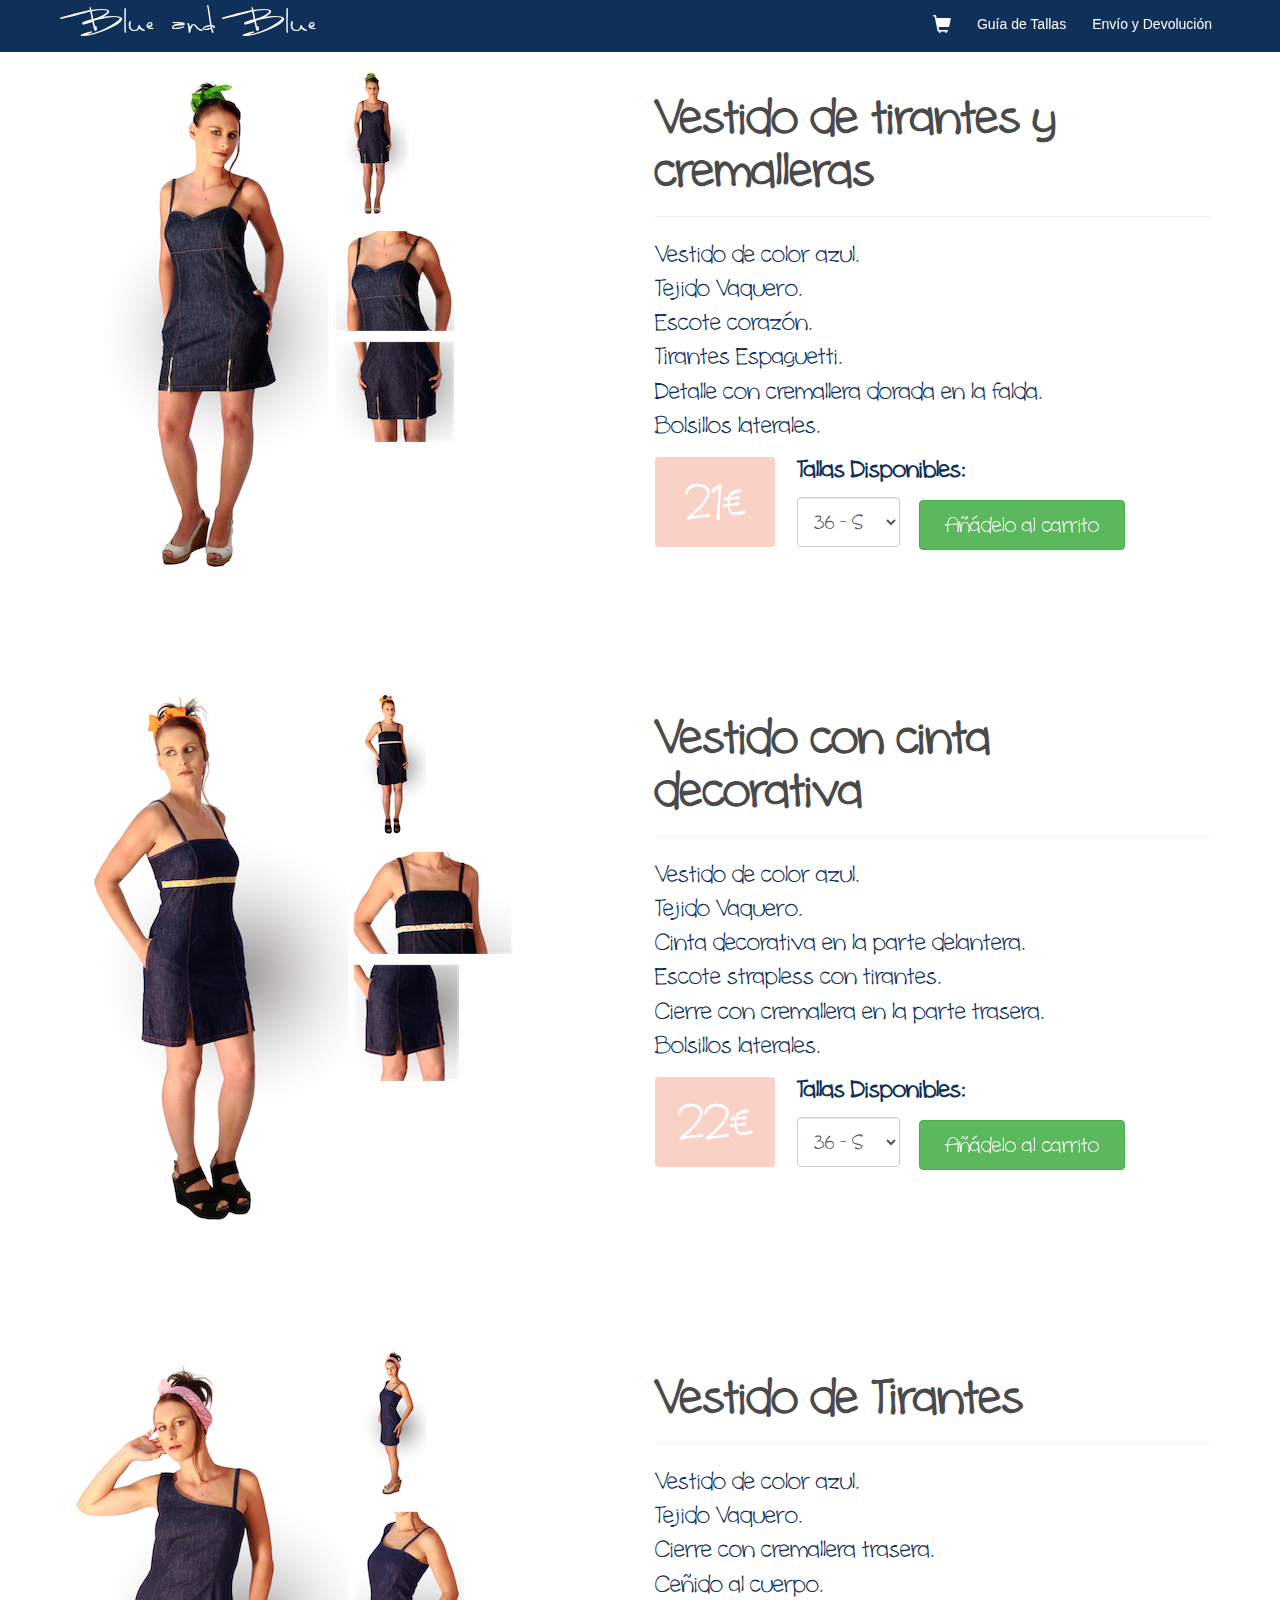
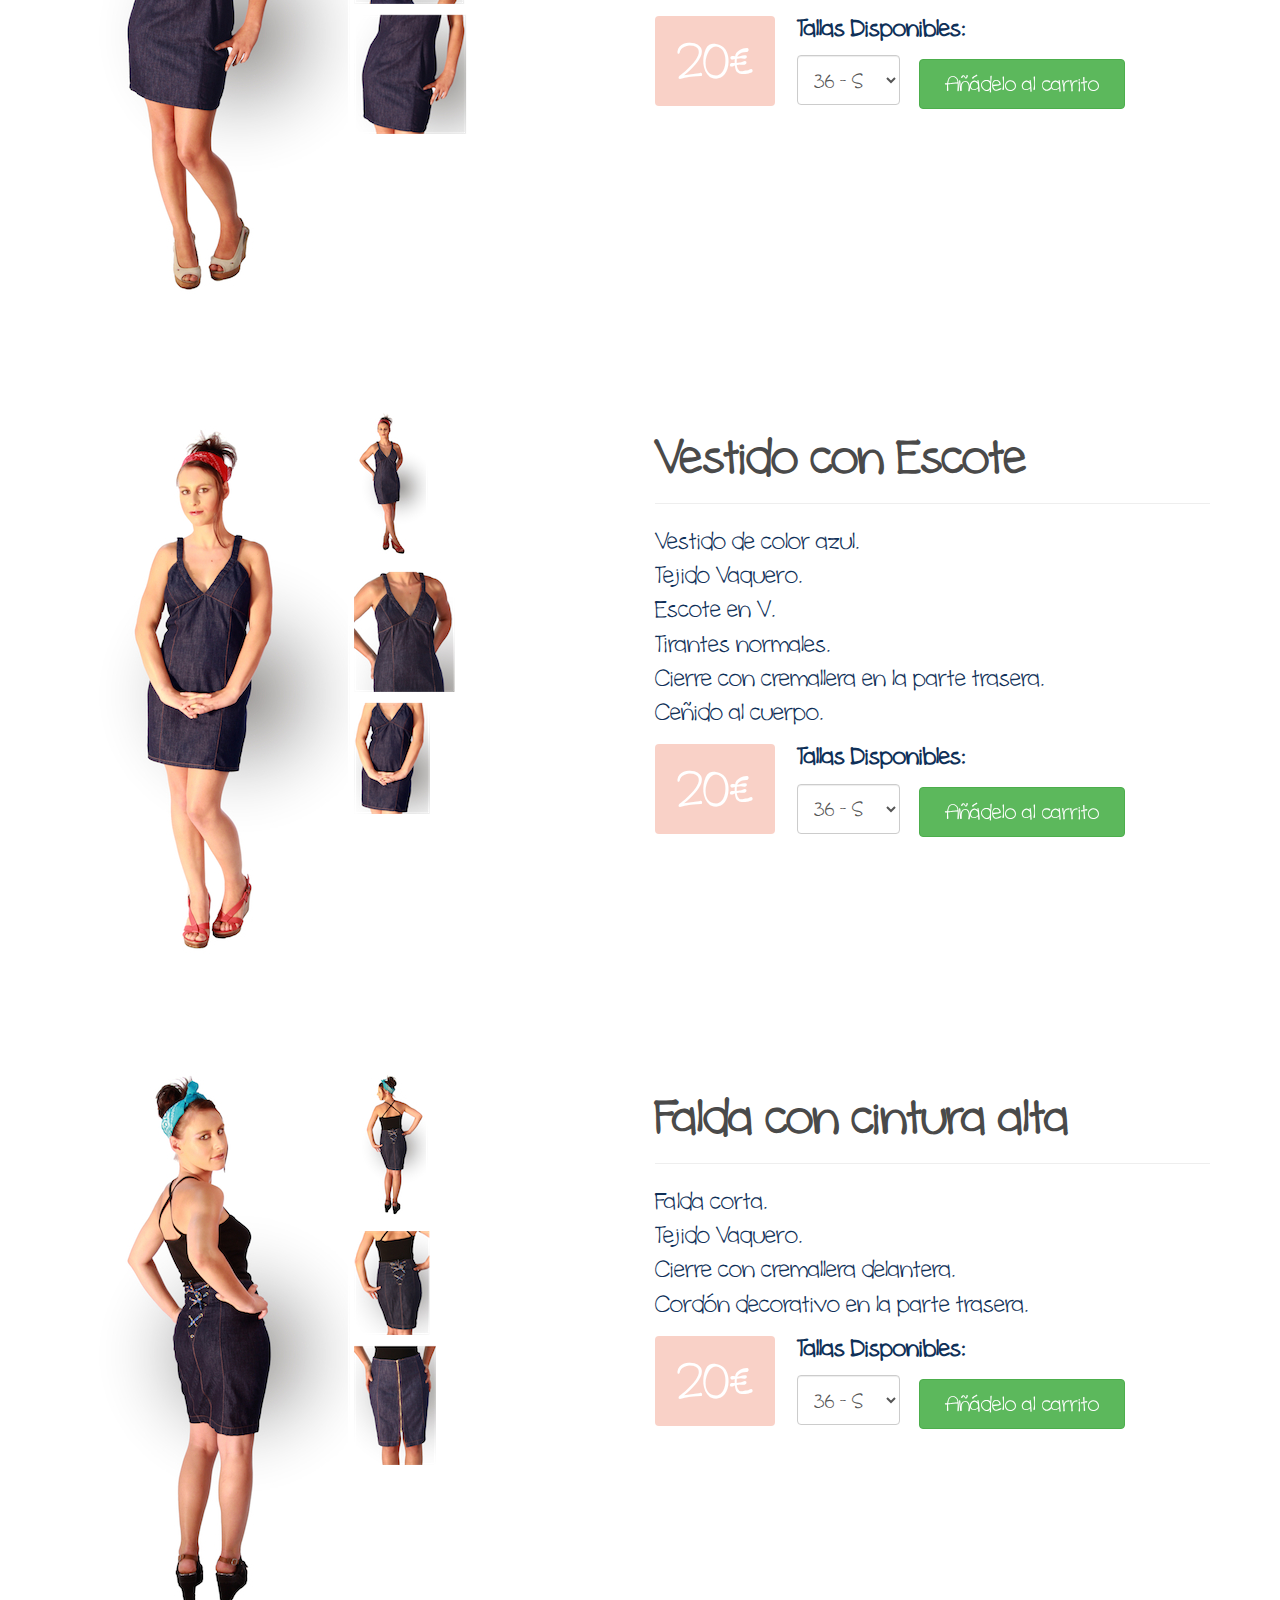
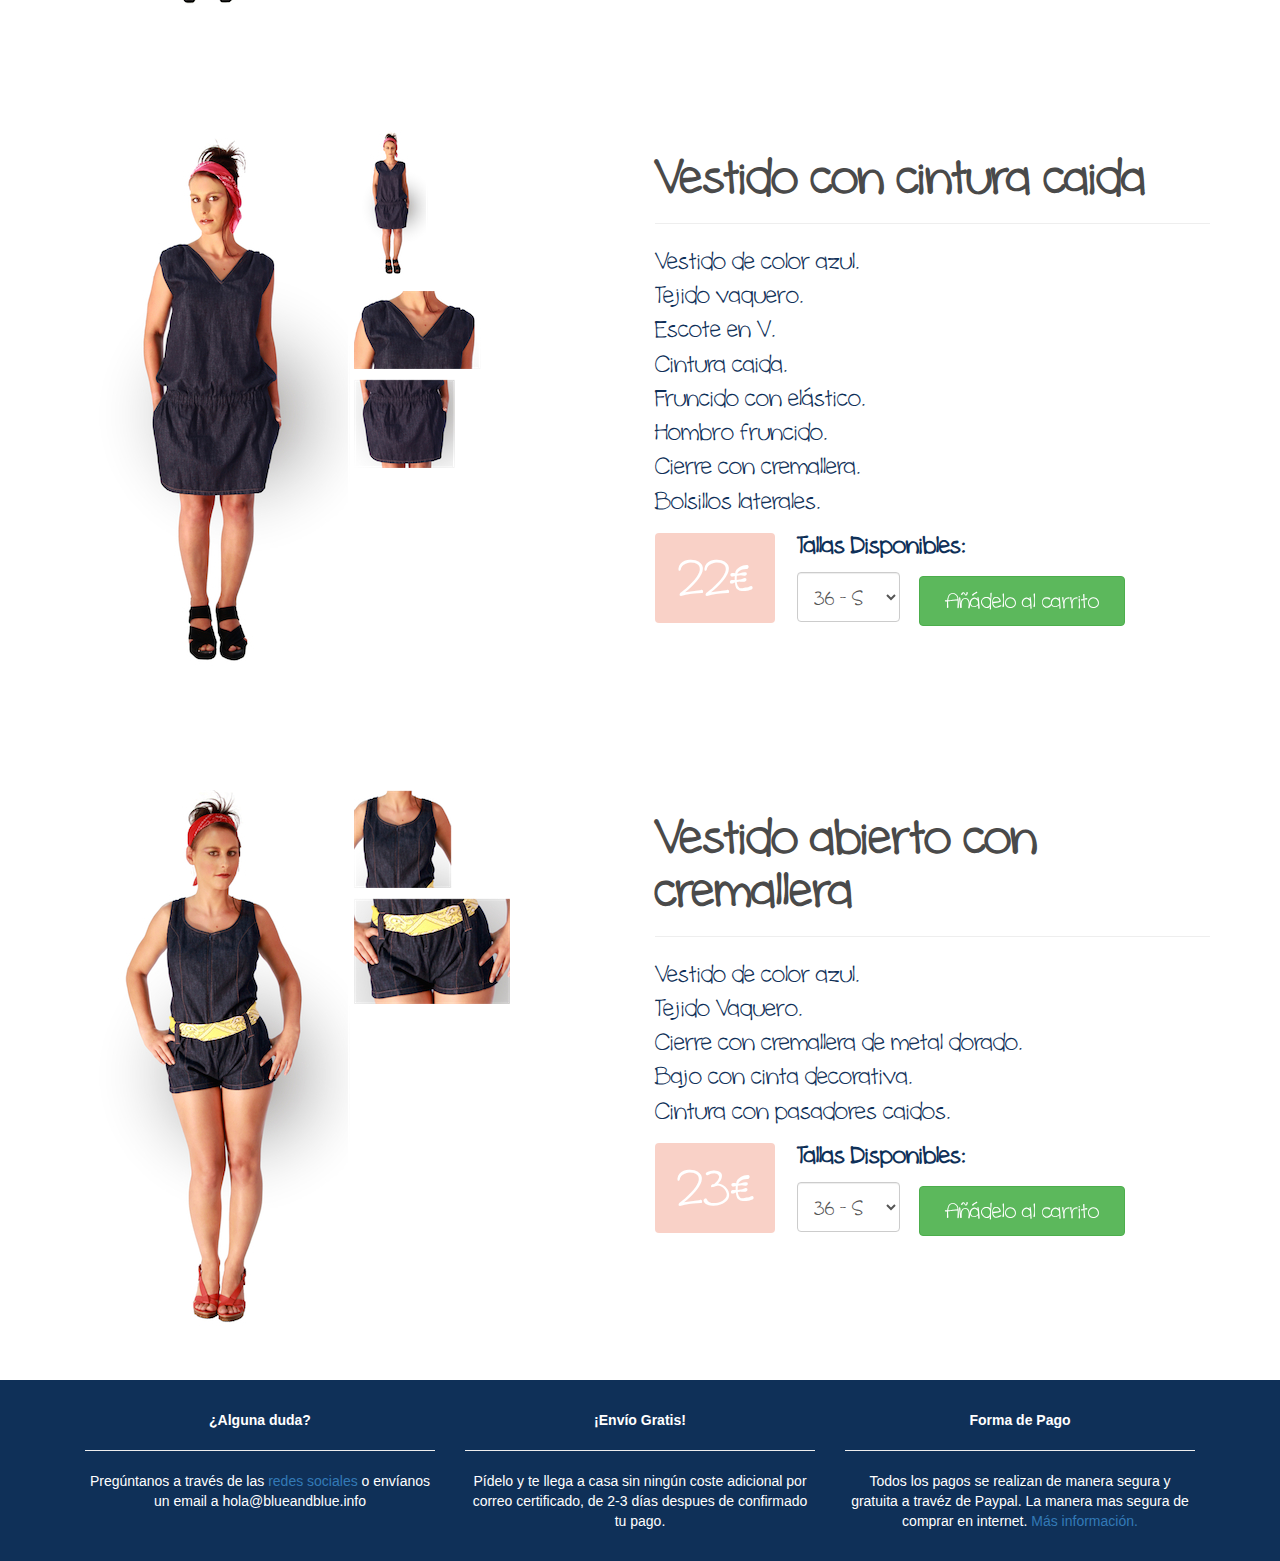
<file: store.html>
<!DOCTYPE html>
<html lang="es">
    <head>
        <meta charset="utf-8">
        <meta http-equiv="X-UA-Compatible" content="IE=edge">
        <meta name="viewport" content="width=device-width, initial-scale=1">
        <meta name="description" content="Blue and Blue es un tienda online y nos dedicamos al diseño y fabricación de ropa para mujer.">
        <meta name="keywords" content="blue, shop, jeans, gratis, moda, ropa, tienda" />
        <meta name="author" content="Javier Betancourth">

        <link rel="shortcut icon" href="assets/ico/favicon.ico">

        <title>Tienda B&amp;B</title>

        <!-- Bootstrap Core CSS -->
        <link href="https://netdna.bootstrapcdn.com/bootstrap/3.0.3/css/bootstrap.min.css" rel="stylesheet" type="text/css">
        <!-- Fonts -->
        <link href="https://maxcdn.bootstrapcdn.com/font-awesome/4.1.0/css/font-awesome.min.css" rel="stylesheet">

        <!-- Custom styles for this template -->
        <link href="assets/css/baguetteBox.min.css" rel="stylesheet">
        <link href="assets/css/store.css" rel="stylesheet">

    </head>
    <body>

        <nav class="navbar navbar-default navbar-fixed-top" role="navigation">
            <div class="container">
                <!-- Brand and toggle get grouped for better mobile display -->
                <div class="navbar-header">
                    <button type="button" class="navbar-toggle" data-toggle="collapse" data-target="#navigation">
                        <i class="fa fa-bars"></i>
                    </button>
                    <a class="navbar-brand" href="http://blueandblue.info"><span>Blue and Blue</span></a>
                </div>

                <!-- Collect the nav links, forms, and other content for toggling -->
                <div class="collapse navbar-collapse" id="navigation">
                    <ul class="nav navbar-nav navbar-right">
                        <li>
                            <form action="https://www.paypal.com/cgi-bin/webscr" method="post">
                                <fieldset>
                                    <input type="hidden" name="business" value="payment@blueandblue.info">
                                    <input type="hidden" name="cmd" value="_cart">
                                    <input type="hidden" name="display" value="1">
                                    <button type="submit" name="submit" value="Carrito" class="btn btn-link cart"><span class="glyphicon glyphicon-shopping-cart"></span></button>
                                </fieldset>
                            </form>
                        </li>
                        <li>
                            <button type="button" class="btn btn-link" data-toggle="modal" data-target="#tallas">Guía de Tallas</button>
                        </li>
                        <li>
                            <button type="button" class="btn btn-link" data-toggle="modal" data-target="#envio">Envío y Devolución</button>
                        </li>
                    </ul>
                </div>
            </div>
        </nav>

    <section id="item1">
        <div class="container">
            <div class="row centered">
                <div class="gallery col-lg-6">
                    <div class="side-pics">
                        <a href="assets/img/productos/m1/m1_ref001.jpg" data-caption="Vestido de tirantes y cremalleras"><img src="assets/img/productos/m1/thumbs/m1_ref001.jpg"></a>
                    </div>
                    <div class="side-pics">
                        <a href="assets/img/productos/m1/m1_ref002.jpg" data-caption="Vestido de tirantes y cremalleras"><img src="assets/img/productos/m1/thumbs/m1_ref002.jpg"></a>
                        <a href="assets/img/productos/m1/m1_ref003.jpg" data-caption="Vestido de tirantes y cremalleras"><img src="assets/img/productos/m1/thumbs/m1_ref003.jpg"></a>
                        <a href="assets/img/productos/m1/m1_ref004.jpg" data-caption="Vestido de tirantes y cremalleras"><img src="assets/img/productos/m1/thumbs/m1_ref004.jpg"></a>
                    </div>
                </div>
                <div class="col-lg-6 og-details">
                    <h3>Vestido de tirantes y cremalleras</h3>
                    <hr/>
                    <p>Vestido de color azul.</br>Tejido Vaquero.</br>Escote corazón.</br>Tirantes Espaguetti.</br>Detalle con cremallera dorada en la falda.</br>Bolsillos laterales.</p>
                    <p class="price pulse">21€</p>
                    <form target="paypal" action="https://www.paypal.com/cgi-bin/webscr" method="post" class="payment">
                        <fieldset>
                            <input type="hidden" name="cmd" value="_cart">
                            <input type="hidden" name="add" value="1">
                            <input type="hidden" name="business" value="payment@blueandblue.info">
                            <input type="hidden" name="item_name" value="Vestido de tirantes y cremalleras">
                            <input type="hidden" name="quantity" value="1">
                            <input type="hidden" name="currency_code" value="EUR">
                            <input type="hidden" name="return" value="http://blueandblue.info">
                            <input type="hidden" name="cancel_return" value="http://blueandblue.info">
                            <p><b>Tallas Disponibles:</b></p>
                            <select name="os0" class="form-control">
                                    <option value="36 - S"> 36 - S </option>
                                    <option value="38 - M"> 38 - M </option>
                                    <option value="40 - L"> 40 - L </option>
                                    <option value="42 - XL"> 42 - XL </option>
                            </select>
                            <input type="hidden" name="on0" value="Talla">
                            <input type="hidden" name="option_select0" value="36 - S">
                            <input type="hidden" name="option_amount0" value="21">
                            <input type="hidden" name="option_select1" value="38 - M">
                            <input type="hidden" name="option_amount1" value="21">
                            <input type="hidden" name="option_select2" value="40 - L">
                            <input type="hidden" name="option_amount2" value="21">
                            <input type="hidden" name="option_select3" value="42 - XL">
                            <input type="hidden" name="option_amount3" value="21">
                            <input type="submit" name="submit" value="Añádelo al carrito" class="btn btn-success wobble-vertical">
                        </fieldset>
                    </form>
                </div>
            </div>
        </div>
    </section>

    <section id="item2">
        <div class="container">
            <div class="row centered">
                <div class="gallery col-lg-6">
                    <div class="side-pics">
                        <a href="assets/img/productos/m2/m2_ref001.jpg" data-caption="Vestido con cinta decorativa"><img src="assets/img/productos/m2/thumbs/m2_ref001.jpg"></a>
                    </div>
                    <div class="side-pics">
                        <a href="assets/img/productos/m2/m2_ref002.jpg" data-caption="Vestido con cinta decorativa"><img src="assets/img/productos/m2/thumbs/m2_ref002.jpg"></a>
                        <a href="assets/img/productos/m2/m2_ref003.jpg" data-caption="Vestido con cinta decorativa"><img src="assets/img/productos/m2/thumbs/m2_ref003.jpg"></a>
                        <a href="assets/img/productos/m2/m2_ref004.jpg" data-caption="Vestido con cinta decorativa"><img src="assets/img/productos/m2/thumbs/m2_ref004.jpg"></a>
                    </div>
                </div>
                <div class="col-lg-6 og-details">
                    <h3>Vestido con cinta decorativa</h3>
                    <hr/>
                    <p>Vestido de color azul.</br>Tejido Vaquero.</br>Cinta decorativa en la parte delantera.</br>Escote strapless con tirantes.</br>Cierre con cremallera en la parte trasera.</br>Bolsillos laterales.</p>
                    <p class="price pulse">22€</p>
                    <form target="paypal" action="https://www.paypal.com/cgi-bin/webscr" method="post" class="payment">
                        <fieldset>
                            <input type="hidden" name="cmd" value="_cart">
                            <input type="hidden" name="add" value="1">
                            <input type="hidden" name="business" value="payment@blueandblue.info">
                            <input type="hidden" name="item_name" value="Vestido con cinta decorativa">
                            <input type="hidden" name="quantity" value="1">
                            <input type="hidden" name="currency_code" value="EUR">
                            <input type="hidden" name="return" value="http://blueandblue.info">
                            <input type="hidden" name="cancel_return" value="http://blueandblue.info">
                            <p><b>Tallas Disponibles:</b></p>
                            <select name="os0" class="form-control">
                                    <option value="36 - S"> 36 - S </option>
                                    <option value="38 - M"> 38 - M </option>
                                    <option value="40 - L"> 40 - L </option>
                                    <option value="42 - XL"> 42 - XL </option>
                            </select>
                            <input type="hidden" name="on0" value="Talla">
                            <input type="hidden" name="option_select0" value="36 - S">
                            <input type="hidden" name="option_amount0" value="22">
                            <input type="hidden" name="option_select1" value="38 - M">
                            <input type="hidden" name="option_amount1" value="22">
                            <input type="hidden" name="option_select2" value="40 - L">
                            <input type="hidden" name="option_amount2" value="22">
                            <input type="hidden" name="option_select3" value="42 - XL">
                            <input type="hidden" name="option_amount3" value="22">
                            <input type="submit" name="submit" value="Añádelo al carrito" class="btn btn-success wobble-vertical">
                        </fieldset>
                    </form>
                </div>
            </div>
        </div>
    </section>

    <section id="item3">
        <div class="container">
            <div class="row centered">
                <div class="gallery col-lg-6">
                    <div class="side-pics">
                        <a href="assets/img/productos/m3/m3_ref001.jpg" data-caption="Vestido de Tirantes"><img src="assets/img/productos/m3/thumbs/m3_ref001.jpg"></a>
                    </div>
                    <div class="side-pics">
                        <a href="assets/img/productos/m3/m3_ref002.jpg" data-caption="Vestido de Tirantes"><img src="assets/img/productos/m3/thumbs/m3_ref002.jpg"></a>
                        <a href="assets/img/productos/m3/m3_ref003.jpg" data-caption="Vestido de Tirantes"><img src="assets/img/productos/m3/thumbs/m3_ref003.jpg"></a>
                        <a href="assets/img/productos/m3/m3_ref004.jpg" data-caption="Vestido de Tirantes"><img src="assets/img/productos/m3/thumbs/m3_ref004.jpg"></a>
                    </div>
                </div>
                <div class="col-lg-6 og-details">
                    <h3>Vestido de Tirantes</h3>
                    <hr/>
                    <p>Vestido de color azul.</br>Tejido Vaquero.</br>Cierre con cremallera trasera.</br>Ceñido al cuerpo.</p>
                    <p class="price pulse">20€</p>
                    <form target="paypal" action="https://www.paypal.com/cgi-bin/webscr" method="post" class="payment">
                        <fieldset>
                            <input type="hidden" name="cmd" value="_cart">
                            <input type="hidden" name="add" value="1">
                            <input type="hidden" name="business" value="payment@blueandblue.info">
                            <input type="hidden" name="item_name" value="Vestido de Tirantes">
                            <input type="hidden" name="quantity" value="1">
                            <input type="hidden" name="currency_code" value="EUR">
                            <input type="hidden" name="return" value="http://blueandblue.info">
                            <input type="hidden" name="cancel_return" value="http://blueandblue.info">
                            <p><b>Tallas Disponibles:</b></p>
                            <select name="os0" class="form-control">
                                    <option value="36 - S"> 36 - S </option>
                                    <option value="38 - M"> 38 - M </option>
                                    <option value="40 - L"> 40 - L </option>
                                    <option value="42 - XL"> 42 - XL </option>
                            </select>
                            <input type="hidden" name="on0" value="Talla">
                            <input type="hidden" name="option_select0" value="36 - S">
                            <input type="hidden" name="option_amount0" value="20">
                            <input type="hidden" name="option_select1" value="38 - M">
                            <input type="hidden" name="option_amount1" value="20">
                            <input type="hidden" name="option_select2" value="40 - L">
                            <input type="hidden" name="option_amount2" value="20">
                            <input type="hidden" name="option_select3" value="42 - XL">
                            <input type="hidden" name="option_amount3" value="20">
                            <input type="submit" name="submit" value="Añádelo al carrito" class="btn btn-success wobble-vertical">
                        </fieldset>
                    </form>
                </div>
            </div>
        </div>
    </section>

    <section id="item4">
        <div class="container">
            <div class="row centered">
                <div class="gallery col-lg-6">
                    <div class="side-pics">
                        <a href="assets/img/productos/m4/m4_ref001.jpg" data-caption="Vestido con Escote"><img src="assets/img/productos/m4/thumbs/m4_ref001.jpg"></a>
                    </div>
                    <div class="side-pics">
                        <a href="assets/img/productos/m4/m4_ref002.jpg" data-caption="Vestido con Escote"><img src="assets/img/productos/m4/thumbs/m4_ref002.jpg"></a>
                        <a href="assets/img/productos/m4/m4_ref003.jpg" data-caption="Vestido con Escote"><img src="assets/img/productos/m4/thumbs/m4_ref003.jpg"></a>
                        <a href="assets/img/productos/m4/m4_ref004.jpg" data-caption="Vestido con Escote"><img src="assets/img/productos/m4/thumbs/m4_ref004.jpg"></a>
                    </div>
                </div>
                <div class="col-lg-6 og-details">
                    <h3>Vestido con Escote</h3>
                    <hr/>
                    <p>Vestido de color azul.</br>Tejido Vaquero.</br>Escote en V.</br>Tirantes normales.</br>Cierre con cremallera en la parte trasera.</br>Ceñido al cuerpo.</p>
                    <p class="price pulse">20€</p>
                    <form target="paypal" action="https://www.paypal.com/cgi-bin/webscr" method="post" class="payment">
                        <fieldset>
                            <input type="hidden" name="cmd" value="_cart">
                            <input type="hidden" name="add" value="1">
                            <input type="hidden" name="business" value="payment@blueandblue.info">
                            <input type="hidden" name="item_name" value="Vestido con Escote">
                            <input type="hidden" name="quantity" value="1">
                            <input type="hidden" name="currency_code" value="EUR">
                            <input type="hidden" name="return" value="http://blueandblue.info">
                            <input type="hidden" name="cancel_return" value="http://blueandblue.info">
                            <p><b>Tallas Disponibles:</b></p>
                            <select name="os0" class="form-control">
                                    <option value="36 - S"> 36 - S </option>
                                    <option value="38 - M"> 38 - M </option>
                                    <option value="40 - L"> 40 - L </option>
                                    <option value="42 - XL"> 42 - XL </option>
                            </select>
                            <input type="hidden" name="on0" value="Talla">
                            <input type="hidden" name="option_select0" value="36 - S">
                            <input type="hidden" name="option_amount0" value="20">
                            <input type="hidden" name="option_select1" value="38 - M">
                            <input type="hidden" name="option_amount1" value="20">
                            <input type="hidden" name="option_select2" value="40 - L">
                            <input type="hidden" name="option_amount2" value="20">
                            <input type="hidden" name="option_select3" value="42 - XL">
                            <input type="hidden" name="option_amount3" value="20">
                            <input type="submit" name="submit" value="Añádelo al carrito" class="btn btn-success wobble-vertical">
                        </fieldset>
                    </form>
                </div>
            </div>
        </div>
    </section>

    <section id="item5">
        <div class="container">
            <div class="row centered">
                <div class="gallery col-lg-6">
                    <div class="side-pics">
                        <a href="assets/img/productos/m5/m5_ref001.jpg" data-caption="Falda con cintura alta"><img src="assets/img/productos/m5/thumbs/m5_ref001.jpg"></a>
                    </div>
                    <div class="side-pics">
                        <a href="assets/img/productos/m5/m5_ref002.jpg" data-caption="Falda con cintura alta"><img src="assets/img/productos/m5/thumbs/m5_ref002.jpg"></a>
                        <a href="assets/img/productos/m5/m5_ref003.jpg" data-caption="Falda con cintura alta"><img src="assets/img/productos/m5/thumbs/m5_ref003.jpg"></a>
                        <a href="assets/img/productos/m5/m5_ref004.jpg" data-caption="Falda con cintura alta"><img src="assets/img/productos/m5/thumbs/m5_ref004.jpg"></a>
                    </div>
                </div>
                <div class="col-lg-6 og-details">
                    <h3>Falda con cintura alta</h3>
                    <hr/>
                    <p>Falda corta.</br>Tejido Vaquero.</br>Cierre con cremallera delantera.</br>Cordón decorativo en la parte trasera.</p>
                    <p class="price pulse">20€</p>
                    <form target="paypal" action="https://www.paypal.com/cgi-bin/webscr" method="post" class="payment">
                        <fieldset>
                            <input type="hidden" name="cmd" value="_cart">
                            <input type="hidden" name="add" value="1">
                            <input type="hidden" name="business" value="payment@blueandblue.info">
                            <input type="hidden" name="item_name" value="Falda con cintura alta">
                            <input type="hidden" name="quantity" value="1">
                            <input type="hidden" name="currency_code" value="EUR">
                            <input type="hidden" name="return" value="http://blueandblue.info">
                            <input type="hidden" name="cancel_return" value="http://blueandblue.info">
                            <p><b>Tallas Disponibles:</b></p>
                            <select name="os0" class="form-control">
                                    <option value="36 - S"> 36 - S </option>
                                    <option value="38 - M"> 38 - M </option>
                                    <option value="40 - L"> 40 - L </option>
                                    <option value="42 - XL"> 42 - XL </option>
                            </select>
                            <input type="hidden" name="on0" value="Talla">
                            <input type="hidden" name="option_select0" value="36 - S">
                            <input type="hidden" name="option_amount0" value="20">
                            <input type="hidden" name="option_select1" value="38 - M">
                            <input type="hidden" name="option_amount1" value="20">
                            <input type="hidden" name="option_select2" value="40 - L">
                            <input type="hidden" name="option_amount2" value="20">
                            <input type="hidden" name="option_select3" value="42 - XL">
                            <input type="hidden" name="option_amount3" value="20">
                            <input type="submit" name="submit" value="Añádelo al carrito" class="btn btn-success wobble-vertical">
                        </fieldset>
                    </form>
                </div>
            </div>
        </div>
    </section>

    <section id="item6">
        <div class="container">
            <div class="row centered">
                <div class="gallery col-lg-6">
                    <div class="side-pics">
                        <a href="assets/img/productos/m6/m6_ref001.jpg" data-caption="Vestido con cintura caida"><img src="assets/img/productos/m6/thumbs/m6_ref001.jpg"></a>
                    </div>
                    <div class="side-pics">
                        <a href="assets/img/productos/m6/m6_ref002.jpg" data-caption="Vestido con cintura caida"><img src="assets/img/productos/m6/thumbs/m6_ref002.jpg"></a>
                        <a href="assets/img/productos/m6/m6_ref003.jpg" data-caption="Vestido con cintura caida"><img src="assets/img/productos/m6/thumbs/m6_ref003.jpg"></a>
                        <a href="assets/img/productos/m6/m6_ref004.jpg" data-caption="Vestido con cintura caida"><img src="assets/img/productos/m6/thumbs/m6_ref004.jpg"></a>
                    </div>
                </div>
                <div class="col-lg-6 og-details">
                    <h3>Vestido con cintura caida</h3>
                    <hr/>
                    <p>Vestido de color azul.</br>Tejido vaquero.</br>Escote en V.</br>Cintura caida.</br>Fruncido con elástico.</br>Hombro fruncido.</br>Cierre con cremallera.</br>Bolsillos laterales.</p>
                    <p class="price pulse">22€</p>
                    <form target="paypal" action="https://www.paypal.com/cgi-bin/webscr" method="post" class="payment">
                        <fieldset>
                            <input type="hidden" name="cmd" value="_cart">
                            <input type="hidden" name="add" value="1">
                            <input type="hidden" name="business" value="payment@blueandblue.info">
                            <input type="hidden" name="item_name" value="Vestido con cintura caida">
                            <input type="hidden" name="quantity" value="1">
                            <input type="hidden" name="currency_code" value="EUR">
                            <input type="hidden" name="return" value="http://blueandblue.info">
                            <input type="hidden" name="cancel_return" value="http://blueandblue.info">
                            <p><b>Tallas Disponibles:</b></p>
                            <select name="os0" class="form-control">
                                    <option value="36 - S"> 36 - S </option>
                                    <option value="38 - M"> 38 - M </option>
                                    <option value="40 - L"> 40 - L </option>
                                    <option value="42 - XL"> 42 - XL </option>
                            </select>
                            <input type="hidden" name="on0" value="Talla">
                            <input type="hidden" name="option_select0" value="36 - S">
                            <input type="hidden" name="option_amount0" value="22">
                            <input type="hidden" name="option_select1" value="38 - M">
                            <input type="hidden" name="option_amount1" value="22">
                            <input type="hidden" name="option_select2" value="40 - L">
                            <input type="hidden" name="option_amount2" value="22">
                            <input type="hidden" name="option_select3" value="42 - XL">
                            <input type="hidden" name="option_amount3" value="22">
                            <input type="submit" name="submit" value="Añádelo al carrito" class="btn btn-success wobble-vertical">
                        </fieldset>
                    </form>
                </div>
            </div>
        </div>
    </section>

    <section id="item7">
        <div class="container">
            <div class="row centered">
                <div class="gallery col-lg-6">
                    <div class="side-pics">
                        <a href="assets/img/productos/m7/m7_ref001.jpg" data-caption="Vestido abierto con cremallera"><img src="assets/img/productos/m7/thumbs/m7_ref001.jpg"></a>
                    </div>
                    <div class="side-pics">
                        <a href="assets/img/productos/m7/m7_ref002.jpg" data-caption="Vestido abierto con cremallera"><img src="assets/img/productos/m7/thumbs/m7_ref002.jpg"></a>
                        <a href="assets/img/productos/m7/m7_ref003.jpg" data-caption="Vestido abierto con cremallera"><img src="assets/img/productos/m7/thumbs/m7_ref003.jpg"></a>
                    </div>
                </div>
                <div class="col-lg-6 og-details">
                    <h3>Vestido abierto con cremallera</h3>
                    <hr/>
                    <p>Vestido de color azul.</br>Tejido Vaquero.</br>Cierre con cremallera de metal dorado.</br>Bajo con cinta decorativa.</br>Cintura con pasadores caidos.</p>
                    <p class="price pulse">23€</p>
                    <form target="paypal" action="https://www.paypal.com/cgi-bin/webscr" method="post" class="payment">
                        <fieldset>
                            <input type="hidden" name="cmd" value="_cart">
                            <input type="hidden" name="add" value="1">
                            <input type="hidden" name="business" value="payment@blueandblue.info">
                            <input type="hidden" name="item_name" value="Vestido abierto con cremallera">
                            <input type="hidden" name="quantity" value="1">
                            <input type="hidden" name="currency_code" value="EUR">
                            <input type="hidden" name="return" value="http://blueandblue.info">
                            <input type="hidden" name="cancel_return" value="http://blueandblue.info">
                            <p><b>Tallas Disponibles:</b></p>
                            <select name="os0" class="form-control">
                                    <option value="36 - S"> 36 - S </option>
                                    <option value="38 - M"> 38 - M </option>
                                    <option value="40 - L"> 40 - L </option>
                                    <option value="42 - XL"> 42 - XL </option>
                            </select>
                            <input type="hidden" name="on0" value="Talla">
                            <input type="hidden" name="option_select0" value="36 - S">
                            <input type="hidden" name="option_amount0" value="23">
                            <input type="hidden" name="option_select1" value="38 - M">
                            <input type="hidden" name="option_amount1" value="23">
                            <input type="hidden" name="option_select2" value="40 - L">
                            <input type="hidden" name="option_amount2" value="23">
                            <input type="hidden" name="option_select3" value="42 - XL">
                            <input type="hidden" name="option_amount3" value="23">
                            <input type="submit" name="submit" value="Añádelo al carrito" class="btn btn-success wobble-vertical">
                        </fieldset>
                    </form>
                </div>
            </div>
        </div>
    </section>

    <section id="footerwrap">
        <div class="container">
            <div class="centered">
                <div class="col-lg-4">
                    <p><b>¿Alguna duda?</b></p>
                    <hr/>
                    <p>Pregúntanos a través de las <a href="index.html#social">redes sociales</a> o envíanos un email a hola@blueandblue.info</p>
                </div>

                <div class="col-lg-4">
                    <p><b>¡Envío Gratis!</b></p>
                    <hr/>
                    <p>Pídelo y te llega a casa sin ningún coste adicional por correo certificado, de 2-3 días despues de confirmado tu pago.</p>
                </div>
                <div class="col-lg-4">
                    <p><b>Forma de Pago</b></p>
                    <hr/>
                    <p>Todos los pagos se realizan de manera segura y gratuita a travéz de Paypal. La manera mas segura de comprar en internet. <a href="https://www.paypal.com/es/webapps/mpp/pay-online">Más información.</a></p>
                </div>
            </div>
        </div>
    </section>

    <!-- Tallas -->
    <div class="modal fade" id="tallas" tabindex="-1" role="dialog" aria-labelledby="Guía de tallas" aria-hidden="true">
        <div class="modal-dialog">
            <div class="modal-content">
                <div class="modal-header">
                    <button type="button" class="close" data-dismiss="modal"><span aria-hidden="true">&times;</span><span class="sr-only">Close</span></button>
                    <h4 class="modal-title" id="size">Guía de Tallas</h4>
                </div>
                <div class="modal-body">
                    <span>
                        Toma tus medidas con atención, directamente sobre el contorno de tu cuerpo.</br>
                        Una vez tengas las medidas en centímetros, busca en la tabla a qué tallas corresponden.</br></br>
                    </span>
                    <table class="table">
                        <tbody>
                            <tr>
                                <th >Talla</th>
                                <th >Pecho</th>
                                <th >Cintura</th>
                                <th >Cadera</th>
                            </tr>
                            <tr>
                                <td >36 - S</td>
                                <td >84 - 86 cm</td>
                                <td >62 - 64 cm</td>
                                <td >90 - 92 cm</td>
                            </tr>
                            <tr>
                                <td >38 - M</td>
                                <td >88 - 92 cm</td>
                                <td >66 - 69 cm</td>
                                <td >94 - 97 cm</td>
                            </tr>
                            <tr>
                                <td >40 - L</td>
                                <td >96 - 98 cm</td>
                                <td >72 - 74 cm</td>
                                <td >100 - 102 cm</td>
                            </tr>
                            <tr>
                                <td >42 - XL</td>
                                <td >100 - 102 cm</td>
                                <td >78 - 80 cm</td>
                                <td >104 - 106 cm</td>
                            </tr>
                        </tbody>
                    </table>
                    <span>Te recordamos que las medidas en la tabla se corresponden a las medidas que nosotros utilizamos y no necesariamente se corresponden a las de las demás marcas que puedes utilizar habitualmente.</span>
                </div>
            </div>
        </div>
    </div>

    <!-- Envio y Devolucion -->
    <div class="modal fade" id="envio" tabindex="-1" role="dialog" aria-labelledby="Envío y Devolución" aria-hidden="true">
        <div class="modal-dialog">
            <div class="modal-content">
                <div class="modal-header">
                    <button type="button" class="close" data-dismiss="modal"><span aria-hidden="true">&times;</span><span class="sr-only">Close</span></button>
                    <h4 class="modal-title" id="env">Política de Envío y Devolución</h4>
                </div>
                <div class="modal-body">
                    <h4>Envío</h4>
                    <span>
                        El envío se realizará en un máximo de 48h después de haber confirmado el pago del valor total de la compra.<br>
                        En los precios de nuestros productos están incluidos todos los impuestos y gastos de envío.
                    </span>
                    <h4>Devolución</h4>
                    <span>
                        Todos los productos vendidos podrán ser devueltos durante 7 días contados desde la fecha de entrega.<br>
                        Previamente, el cliente deberá indicar su intención por correo electrónico. Blue and Blue contestará por medio de otro correo electrónico especificando las instrucciones precisas para la devolución del producto.<br>
                        Los gastos de devolución correrán a cargo del cliente.<br>
                        El reembolso en la cuenta del cliente como consecuencia de esta devolución, se efectuará en el plazo de 7 días a partir de la recepción de las mercancías por Blue and Blue.<br>
                        La devolución no podrá tener lugar en ningún caso si los productos suministrados fueron manifiestamente objeto de uso.<br>
                        Los productos imperativamente deben devolverse correctamente protegidos, en su embalaje de origen, en un perfecto estado (no dañados o ensuciados por el cliente) con todos los accesorios, instrucciones y documentación.<br>
                        Serán enviados al lugar especificado por Blue and Blue en las instrucciones precisas para la devolución del producto enviadas mediante correo electrónico.<br>
                        En el caso de que la devolución NO fuera aceptada por el proveedor por entender que el producto cuya devolución se pretende hubiera sido utilizado, estos productos permanecerán en el almacén de distribución para ser recogidos por el cliente, por un período NO superior a treinta días desde su devolución.<br>
                        No podrán tampoco devolverse los paquetes en los que no conste ningún elemento adjunto que permita identificar al remitente (n° de pedido, nombre, dirección,...).<br>
                        Los gastos y riesgos vinculados a la devolución del producto serán a cargo del remitente, quien deberá enviarlos de forma segura y con las garantías necesarias para que la mercancía devuelta llegue en perfecto estado de conservación.<br>
                        Una vez recibido/s el/los productos devueltos, Blue and Blue verificará que estén en buen estado y procederá al abono del importe pagado menos los gastos de envío (7 € IVA incluido), independientemente del importe del producto devuelto.<br>
                        Toda persona que devuelva su producto recibirá un correo electrónico informándole del importe de su reembolso.<br><br>
                    </span>
                </div>
            </div>
        </div>
    </div>

    <!-- Bootstrap core JavaScript
        ================================================== -->
        <!-- Placed at the end of the document so the pages load faster -->
        <!-- Core JavaScript Files -->
        <script src="https://ajax.googleapis.com/ajax/libs/jquery/1.11.0/jquery.min.js"></script>
        <script src="https://netdna.bootstrapcdn.com/bootstrap/3.0.3/js/bootstrap.min.js"></script>
        <!-- Custom JavaScript -->
        <script src="assets/js/baguetteBox.min.js"></script>
        <script>
            baguetteBox.run('.gallery', {
            captions: true,       // true|false - Display image captions
            buttons: 'auto',      // 'auto'|true|false - Display buttons
            async: false,         // true|false - Load files asynchronously
            preload: 2,           // [number] - How many files should be preloaded from current image
            animation: 'slideIn'  // 'slideIn'|'fadeIn'|false - Animation type
            });
        </script>
    </body>
</html>
</file>
<file: assets/css/baguetteBox.min.css>
/*!
 * baguetteBox.js
 * @author  feimosi
 * @version 1.1.0
 * @url https://github.com/feimosi/baguetteBox.js
 */#baguetteBox-overlay{display:none;opacity:0;position:fixed;overflow:hidden;top:0;left:0;width:100%;height:100%;z-index:1000000;background-color:#222;background-color:rgba(0,0,0,.8);-webkit-transition:opacity .5s ease;transition:opacity .5s ease}#baguetteBox-overlay.visible{opacity:1}#baguetteBox-overlay .full-image{display:inline-block;position:relative;width:100%;height:100%;text-align:center}#baguetteBox-overlay .full-image figure{display:inline;margin:0;height:100%}#baguetteBox-overlay .full-image img{display:inline-block;width:auto;height:auto;max-height:100%;max-width:100%;vertical-align:middle;-webkit-box-shadow:0 0 8px rgba(0,0,0,.6);-moz-box-shadow:0 0 8px rgba(0,0,0,.6);box-shadow:0 0 8px rgba(0,0,0,.6)}#baguetteBox-overlay .full-image figcaption{display:block;position:absolute;bottom:0;width:100%;text-align:center;line-height:1.8;color:#ccc;background-color:#000;background-color:rgba(0,0,0,.6);font-family:sans-serif}#baguetteBox-overlay .full-image:before{content:"";display:inline-block;height:50%;width:1px;margin-right:-1px}#baguetteBox-slider{position:absolute;left:0;top:0;height:100%;width:100%;white-space:nowrap;-webkit-transition:left .4s ease,-webkit-transform .4s ease;transition:left .4s ease,-moz-transform .4s ease;transition:left .4s ease,transform .4s ease}#baguetteBox-slider.bounce-from-right{-webkit-animation:bounceFromRight .4s ease-out;animation:bounceFromRight .4s ease-out}#baguetteBox-slider.bounce-from-left{-webkit-animation:bounceFromLeft .4s ease-out;animation:bounceFromLeft .4s ease-out}.baguetteBox-button#next-button,.baguetteBox-button#previous-button{top:50%;top:calc(50% - 30px);width:44px;height:60px}.baguetteBox-button{position:absolute;cursor:pointer;outline:0;padding:0;margin:0;border:0;-moz-border-radius:15%;border-radius:15%;background-color:#323232;background-color:rgba(50,50,50,.5);color:#ddd;font:1.6em sans-serif;-webkit-transition:background-color .4s ease;transition:background-color .4s ease}.baguetteBox-button:hover{background-color:rgba(50,50,50,.9)}.baguetteBox-button#next-button{right:2%}.baguetteBox-button#previous-button{left:2%}.baguetteBox-button#close-button{top:20px;right:2%;right:calc(2% + 6px);width:30px;height:30px}.baguetteBox-button svg{position:absolute;left:0;top:0}.spinner{width:40px;height:40px;display:inline-block;position:absolute;top:50%;left:50%;margin-top:-20px;margin-left:-20px}.double-bounce1,.double-bounce2{width:100%;height:100%;-moz-border-radius:50%;border-radius:50%;background-color:#fff;opacity:.6;position:absolute;top:0;left:0;-webkit-animation:bounce 2s infinite ease-in-out;animation:bounce 2s infinite ease-in-out}.double-bounce2{-webkit-animation-delay:-1s;animation-delay:-1s}@-webkit-keyframes bounceFromRight{0%{margin-left:0}50%{margin-left:-30px}100%{margin-left:0}}@keyframes bounceFromRight{0%{margin-left:0}50%{margin-left:-30px}100%{margin-left:0}}@-webkit-keyframes bounceFromLeft{0%{margin-left:0}50%{margin-left:30px}100%{margin-left:0}}@keyframes bounceFromLeft{0%{margin-left:0}50%{margin-left:30px}100%{margin-left:0}}@-webkit-keyframes bounce{0%,100%{-webkit-transform:scale(0);transform:scale(0)}50%{-webkit-transform:scale(1);transform:scale(1)}}@keyframes bounce{0%,100%{-webkit-transform:scale(0);-moz-transform:scale(0);transform:scale(0)}50%{-webkit-transform:scale(1);-moz-transform:scale(1);transform:scale(1)}}
</file>
<file: assets/css/store.css>
/* ==========================================================================
Base Styles, Bootstrap Modifications & Fonts Import
========================================================================== */

::-moz-selection {
    background: #f2c2c9;
    color: #a4003a;
    text-shadow: none;
}

@font-face {
    font-family: bb;
    src: url(../../assets/fonts/bb.ttf);
}

@font-face {
    font-family: bb2;
    src: url(../../assets/fonts/bb2.ttf);
}

/* ==========================================================================
General styles
========================================================================== */
html {
    width: 100%;
    height: 100%;
}

body {
    font-family: 'Verdana', sans-serif;
    font-weight: 400;
    font-size: 16px;

    -webkit-font-smoothing: antialiased;
    -webkit-overflow-scrolling: touch;
}

h1, h2, h3, h4, h5, h6 {
    font-weight: 700;
    color: #4a4a4a;
}

.navbar {
    background-color: #0f3058;
}

.navbar-brand {
    font-family: 'bb', sans-serif;
    font-size: 28px;
    color: #fff !important;
}

.navbar-brand:hover {
    color: #fff;
}

@media(min-width:767px) {
    .navbar {
        padding: 1px 0;
        border-bottom: 0;
        letter-spacing: 1px;
        -webkit-transition: background .5s ease-in-out,padding .5s ease-in-out;
        -moz-transition: background .5s ease-in-out,padding .5s ease-in-out;
        transition: background .5s ease-in-out,padding .5s ease-in-out;
    }

    .top-nav-collapse {
        padding: 0;
        background-color: rgb(15, 48, 88);
    }

    .navbar-custom.top-nav-collapse {
        border-bottom: 1px solid rgba(255,255,255,.3);
    }
}

.brand-heading {
    font-size: 30px;
}

@media(min-width:767px) {

    .brand-heading {
        font-size: 100px;
    }
}

#navigation button {
    color: #fff;
    margin-top: 6px;
}

.row {
    margin-top: 70px;
    margin-bottom: 20px;
}

.side-pics {
    display: inline-block;
    vertical-align: top;
}

.side-pics a {
    display: block;
    margin-bottom: 10px;
}

@media(max-width:420px) {
    .gallery {
      text-align: center;
    }

    .gallery div:nth-child(2) {
        display: none;
    }
}

#footerwrap {
    background-color: #0f3058;
    padding-top: 30px;
    padding-bottom: 20px;
}

#footerwrap p {
    color: #ffffff;
    font-size: 14px;
    text-align: center;
}

.og-details {
    font-family: bb2;
    color: rgb(15, 48, 88);
}

.og-details h3 {
    font-family: bb2;
	font-weight: 700;
	font-size: 48px;
}

.og-details p {
	font-weight: 400;
	font-size: 24px;
}

.price {
    float: left;
    width: 120px;
    height: 90px;
    padding: 4px;
    text-align: center;
    color: #fff;
    background: #f7cfc6;
    background: rgba(247,197,185,0.8);
    font-size: 55px !important;
    margin-right: 22px;
    margin-top: 5px;
    border-radius: 4px;
}

@media(max-width:500px) {

    .price {
        float: none;
    }
}

.form-control{
    width: auto;
    height: 50px;
    font-size: 21px;
    display: inline-block;
    margin-right: 15px;
}

.payment .btn {
    padding: 9px 25px;
    font-size: 21px;
}

.cart {
    font-size: 18px !important;
}

.minicart-empty-text {
    margin: 40px;
}

.minicart-item a {
    position: relative !important;
    top: 0 !important;
}

.minicart-attributes {
    margin: 0 !important;
}

.minicart-quantity {
    text-align: center !important;
}

.minicart-remove {
    top: 5px !important;
    left: 280px !important;
}

.minicart-price {
    top: 5px !important;
}

.modal-header {
    background-color: #0f3058;
}

.modal-header h4 {
    color: #fff;
}

.navbar-default .navbar-toggle {
  color: #fff;
  border-color: transparent;
}

/* Wobble Vertical */
@-webkit-keyframes wobble-vertical {
  16.65% {
    -webkit-transform: translateY(8px);
    transform: translateY(8px);
  }

  33.3% {
    -webkit-transform: translateY(-6px);
    transform: translateY(-6px);
  }

  49.95% {
    -webkit-transform: translateY(4px);
    transform: translateY(4px);
  }

  66.6% {
    -webkit-transform: translateY(-2px);
    transform: translateY(-2px);
  }

  83.25% {
    -webkit-transform: translateY(1px);
    transform: translateY(1px);
  }

  100% {
    -webkit-transform: translateY(0);
    transform: translateY(0);
  }
}

@keyframes wobble-vertical {
  16.65% {
    -webkit-transform: translateY(8px);
    transform: translateY(8px);
  }

  33.3% {
    -webkit-transform: translateY(-6px);
    transform: translateY(-6px);
  }

  49.95% {
    -webkit-transform: translateY(4px);
    transform: translateY(4px);
  }

  66.6% {
    -webkit-transform: translateY(-2px);
    transform: translateY(-2px);
  }

  83.25% {
    -webkit-transform: translateY(1px);
    transform: translateY(1px);
  }

  100% {
    -webkit-transform: translateY(0);
    transform: translateY(0);
  }
}

.wobble-vertical {
  display: inline-block;
  -webkit-transform: translateZ(0);
  transform: translateZ(0);
  box-shadow: 0 0 1px rgba(0, 0, 0, 0);
}
.wobble-vertical:hover, .wobble-vertical:focus, .wobble-vertical:active {
  -webkit-animation-name: wobble-vertical;
  animation-name: wobble-vertical;
  -webkit-animation-duration: 1s;
  animation-duration: 1s;
  -webkit-animation-timing-function: ease-in-out;
  animation-timing-function: ease-in-out;
  -webkit-animation-iteration-count: 1;
  animation-iteration-count: 1;
}
/* Pulse */
@-webkit-keyframes pulse {
  25% {
    -webkit-transform: scale(1.1);
    transform: scale(1.1);
  }

  75% {
    -webkit-transform: scale(0.9);
    transform: scale(0.9);
  }
}

@keyframes pulse {
  25% {
    -webkit-transform: scale(1.1);
    transform: scale(1.1);
  }

  75% {
    -webkit-transform: scale(0.9);
    transform: scale(0.9);
  }
}

.pulse {
  display: inline-block;
  -webkit-transform: translateZ(0);
  transform: translateZ(0);
  box-shadow: 0 0 1px rgba(0, 0, 0, 0);
}
.pulse:hover, .pulse:focus, .pulse:active {
  -webkit-animation-name: pulse;
  animation-name: pulse;
  -webkit-animation-duration: 1s;
  animation-duration: 1s;
  -webkit-animation-timing-function: linear;
  animation-timing-function: linear;
  -webkit-animation-iteration-count: infinite;
  animation-iteration-count: infinite;
}
</file>
